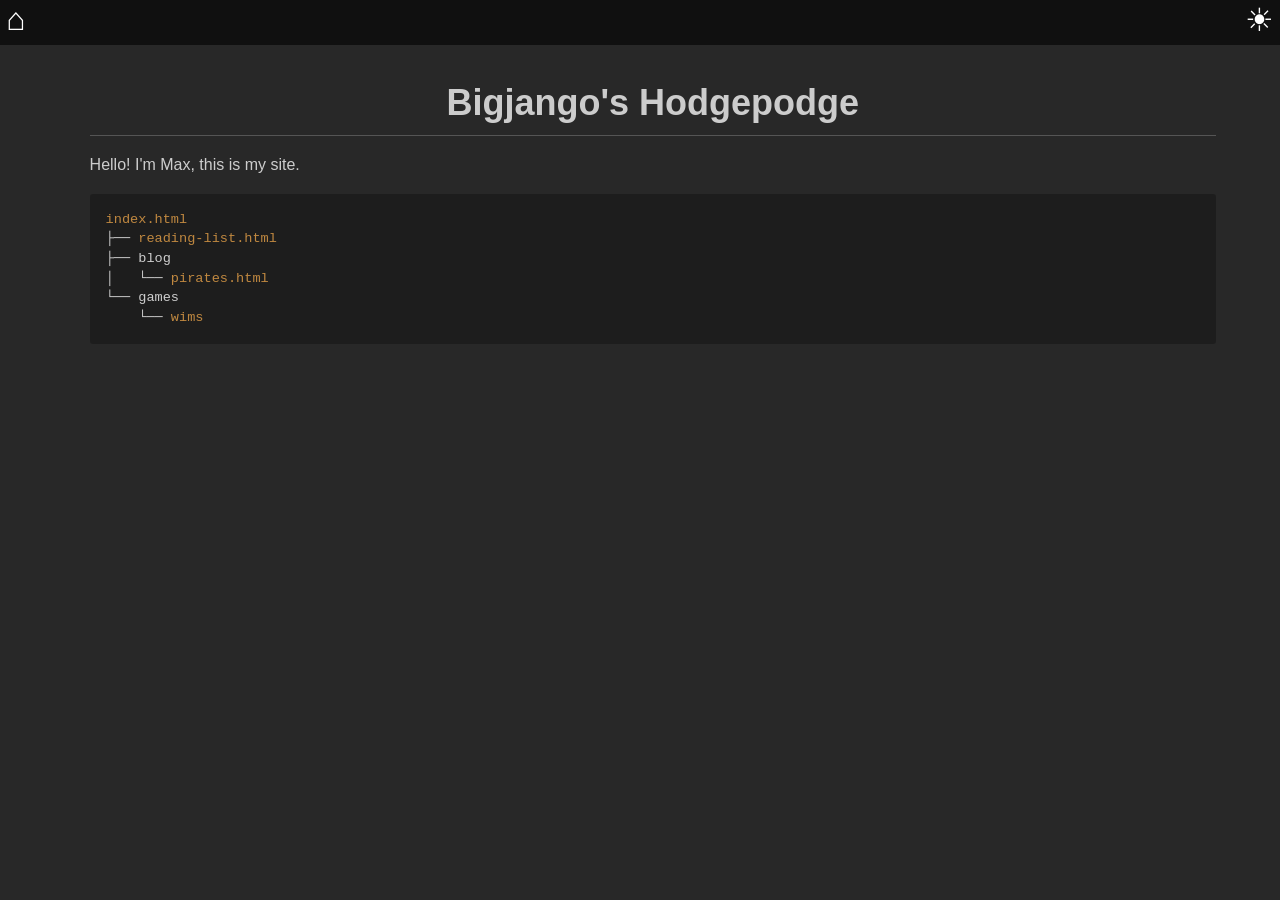
<file: index.html>
<html>
<head>
<link rel="stylesheet" href="/style/default.css">
<link rel="stylesheet" href="/style/github-markdown.css">
<link rel="stylesheet" href="/style/base16-light.css">
<link rel="stylesheet" href="/style/base.css">
</head>

<title>Bigjango's Hodgepodge</title>
<body class="markdown-body" id="toplevel">
<script>if(localStorage.getItem("color-mode")!="light"){document.getElementById('toplevel').classList.add('nightmode');}</script>
<header>
<div class="navbar">
  <button onclick="location.href='/';" class="leftbtn">⌂</button>
  <button onclick="toggleNightMode(this)">☀</button>
</div>
</header>
<script src="/style/base.js"></script>
<div class="wrapper">
<h1 align="center">Bigjango's Hodgepodge</h1>

<p>Hello! I'm Max, this is my site.</p>
<pre>
<code><a href="/">index.html</a>
├── <a href="/reading-list.html">reading-list.html</a>
├── blog
│   └── <a href="/blog/pirates.html">pirates.html</a>
└── games
    └── <a href="/games/wims.html">wims</code>
</pre>


</div>
</body>
</html>
</file>
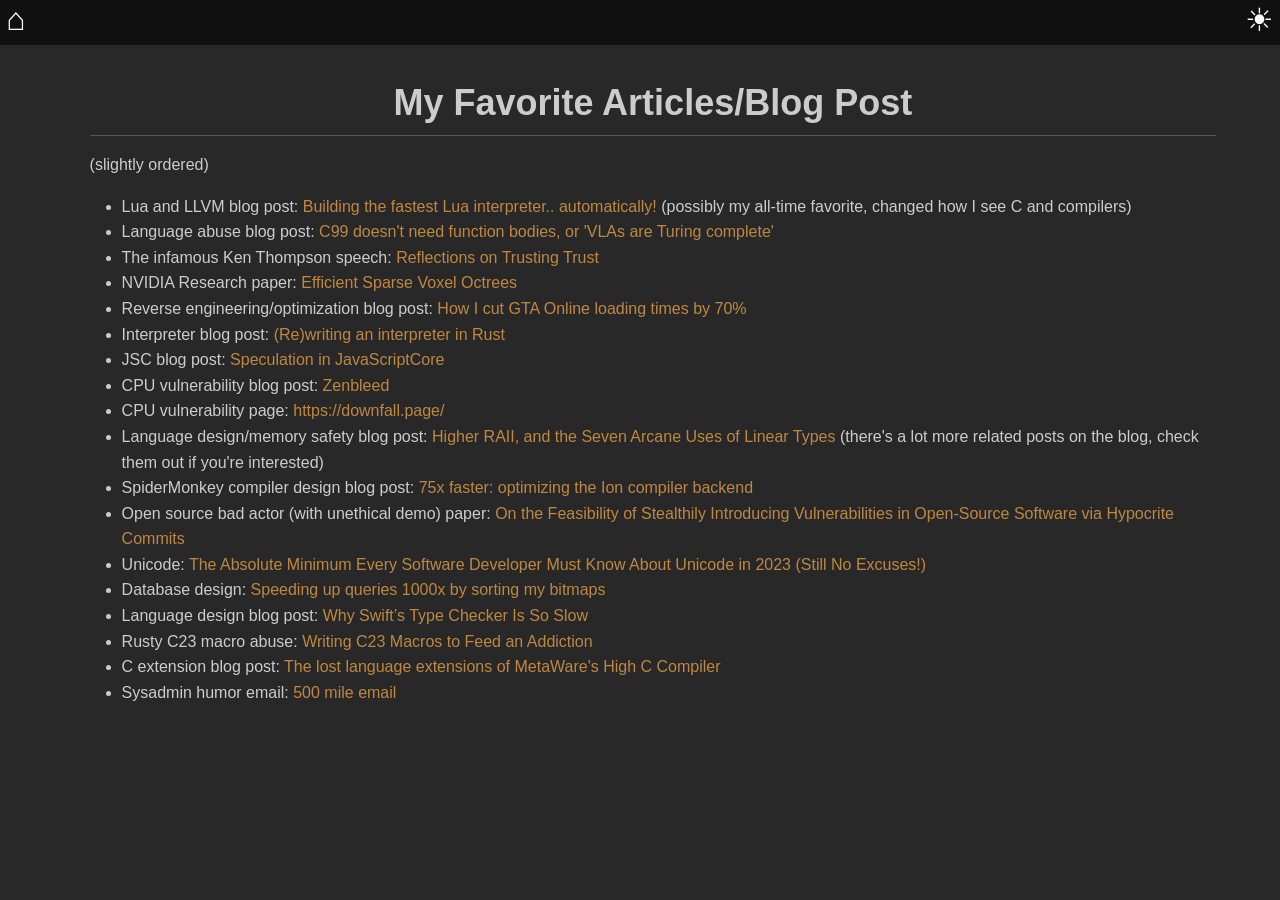
<file: reading-list.html>
<html>
<head>
<link rel="stylesheet" href="/style/default.css">
<link rel="stylesheet" href="/style/github-markdown.css">
<link rel="stylesheet" href="/style/base16-light.css">
<link rel="stylesheet" href="/style/base.css">
</head>

<title>My Favorite Articles/Blog Post</title>
<body class="markdown-body" id="toplevel">
<script>if(localStorage.getItem("color-mode")!="light"){document.getElementById('toplevel').classList.add('nightmode');}</script>
<header>
<div class="navbar">
  <button onclick="location.href='/';" class="leftbtn">⌂</button>
  <button onclick="toggleNightMode(this)">☀</button>
</div>
</header>
<script src="/style/base.js"></script>
<div class="wrapper">
<h1 align="center">My Favorite Articles/Blog Post</h1>

<p>(slightly ordered)</p>
<ul>
<li>Lua and LLVM blog post: <a href="https://sillycross.github.io/2022/11/22/2022-11-22/">Building the fastest Lua interpreter.. automatically!</a> (possibly my all-time favorite, changed how I see C and compilers)</li>
<li>Language abuse blog post: <a href="https://lemon.rip/w/c99-vla-tricks/">C99 doesn't need function bodies, or 'VLAs are Turing complete'</a></li>
<li>The infamous Ken Thompson speech: <a href="https://people.cs.umass.edu/~emery/classes/cmpsci691st/readings/Sec/Reflections-on-Trusting-Trust.pdf">Reflections on Trusting Trust</a></li>
<li>NVIDIA Research paper: <a href="https://research.nvidia.com/sites/default/files/pubs/2010-02_Efficient-Sparse-Voxel/laine2010i3d_paper.pdf">Efficient Sparse Voxel Octrees</a></li>
<li>Reverse engineering/optimization blog post: <a href="https://nee.lv/2021/02/28/How-I-cut-GTA-Online-loading-times-by-70/">How I cut GTA Online loading times by 70%</a></li>
<li>Interpreter blog post: <a href="https://www.dannyvankooten.com/blog/2022/rewriting-interpreter-rust/">(Re)writing an interpreter in Rust</a></li>
<li>JSC blog post: <a href="https://webkit.org/blog/10308/speculation-in-javascriptcore/">Speculation in JavaScriptCore</a></li>
<li>CPU vulnerability blog post: <a href="https://lock.cmpxchg8b.com/zenbleed.html">Zenbleed</a></li>
<li>CPU vulnerability page: <a href="https://downfall.page/">https://downfall.page/</a></li>
<li>Language design/memory safety blog post: <a href="https://verdagon.dev/blog/higher-raii-uses-linear-types">Higher RAII, and the Seven Arcane Uses of Linear Types</a> (there's a lot more related posts on the blog, check them out if you're interested)</li>
<li>SpiderMonkey compiler design blog post: <a href="https://spidermonkey.dev/blog/2024/10/16/75x-faster-optimizing-the-ion-compiler-backend.html">75x faster: optimizing the Ion compiler backend</a></li>
<li>Open source bad actor (with unethical demo) paper: <a href="https://github.com/QiushiWu/QiushiWu.github.io/blob/main/papers%2FOpenSourceInsecurity.pdf">On the Feasibility of Stealthily Introducing Vulnerabilities in Open-Source Software via Hypocrite Commits</a></li>
<li>Unicode: <a href="https://tonsky.me/blog/unicode/">The Absolute Minimum Every Software Developer Must Know About Unicode in 2023 (Still No Excuses!)</a></li>
<li>Database design: <a href="https://www.ntietz.com/blog/bitmaps-speed-up-by-sorting/">Speeding up queries 1000x by sorting my bitmaps</a></li>
<li>Language design blog post: <a href="https://danielchasehooper.com/posts/why-swift-is-slow/">Why Swift’s Type Checker Is So Slow</a></li>
<li>Rusty C23 macro abuse: <a href="https://web.archive.org/web/20250610013546/https://blog.eevans.xyz/posts/c23-macros/">Writing C23 Macros to Feed an Addiction</a></li>
<li>C extension blog post: <a href="https://web.archive.org/web/20240111065125/https://cohost.org/jckarter/post/2955755-the-lost-language-ex">The lost language extensions of MetaWare's High C Compiler</a></li>
<li>Sysadmin humor email: <a href="https://web.mit.edu/jemorris/humor/500-miles">500 mile email</a></li>
</ul>

</div>
</body>
</html>
</file>
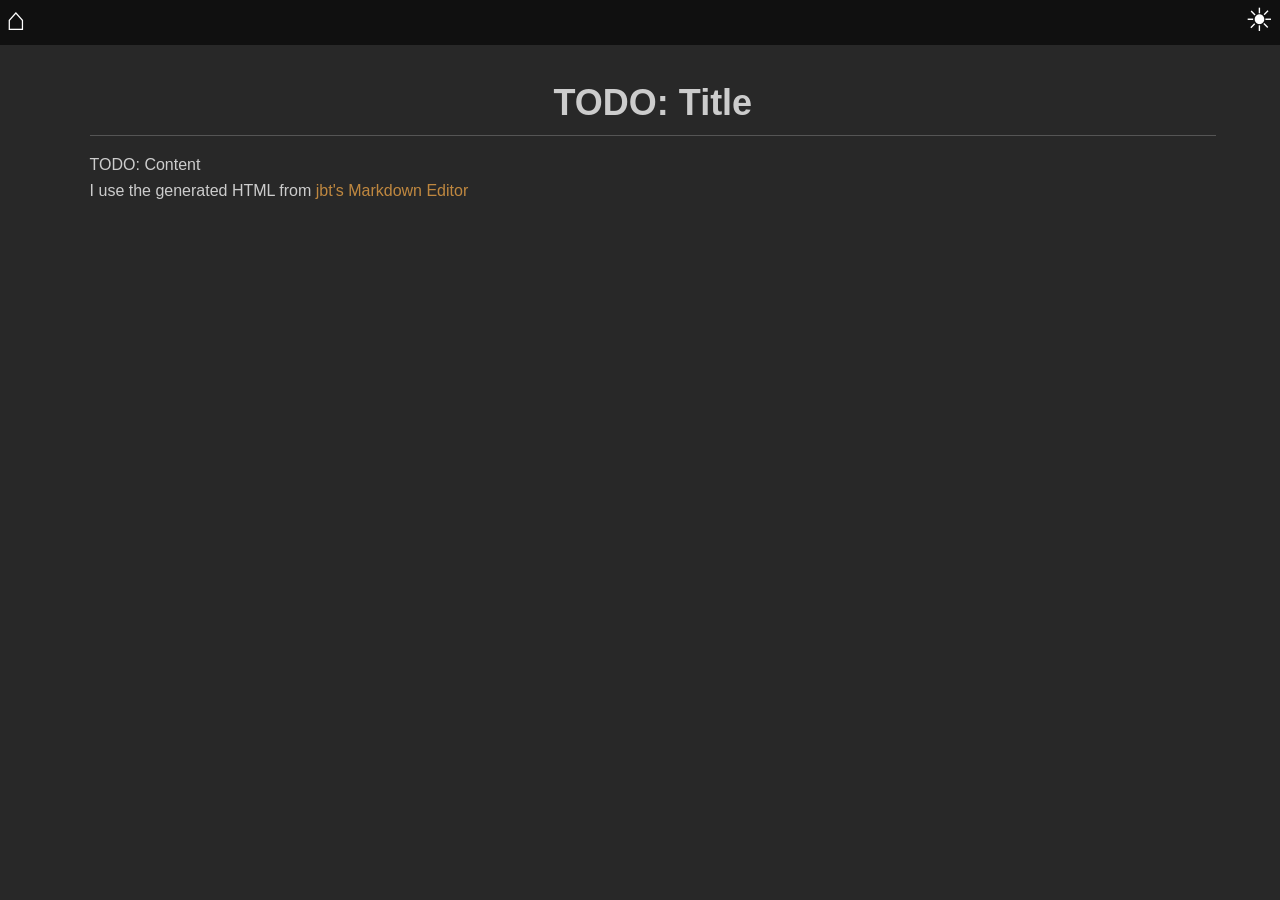
<file: blog/template.html>
<html>
<head>
<link rel="stylesheet" href="/style/default.css">
<link rel="stylesheet" href="/style/github-markdown.css">
<link rel="stylesheet" href="/style/base16-light.css">
<link rel="stylesheet" href="/style/base.css">
</head>

<title>TODO: Title</title>
<body class="markdown-body" id="toplevel">
<script>if(localStorage.getItem("color-mode")!="light"){document.getElementById('toplevel').classList.add('nightmode');}</script>
<header>
<div class="navbar">
  <button onclick="location.href='/';" class="leftbtn">⌂</button>
  <button onclick="toggleNightMode(this)">☀</button>
</div>
</header>
<script src="/style/base.js"></script>
<div class="wrapper">
<h1 align="center">TODO: Title</h1>

TODO: Content<br>I use the generated HTML from <a href="https://jbt.github.io/markdown-editor/">jbt's Markdown Editor</a>

</div>
</body>
</html>
</file>
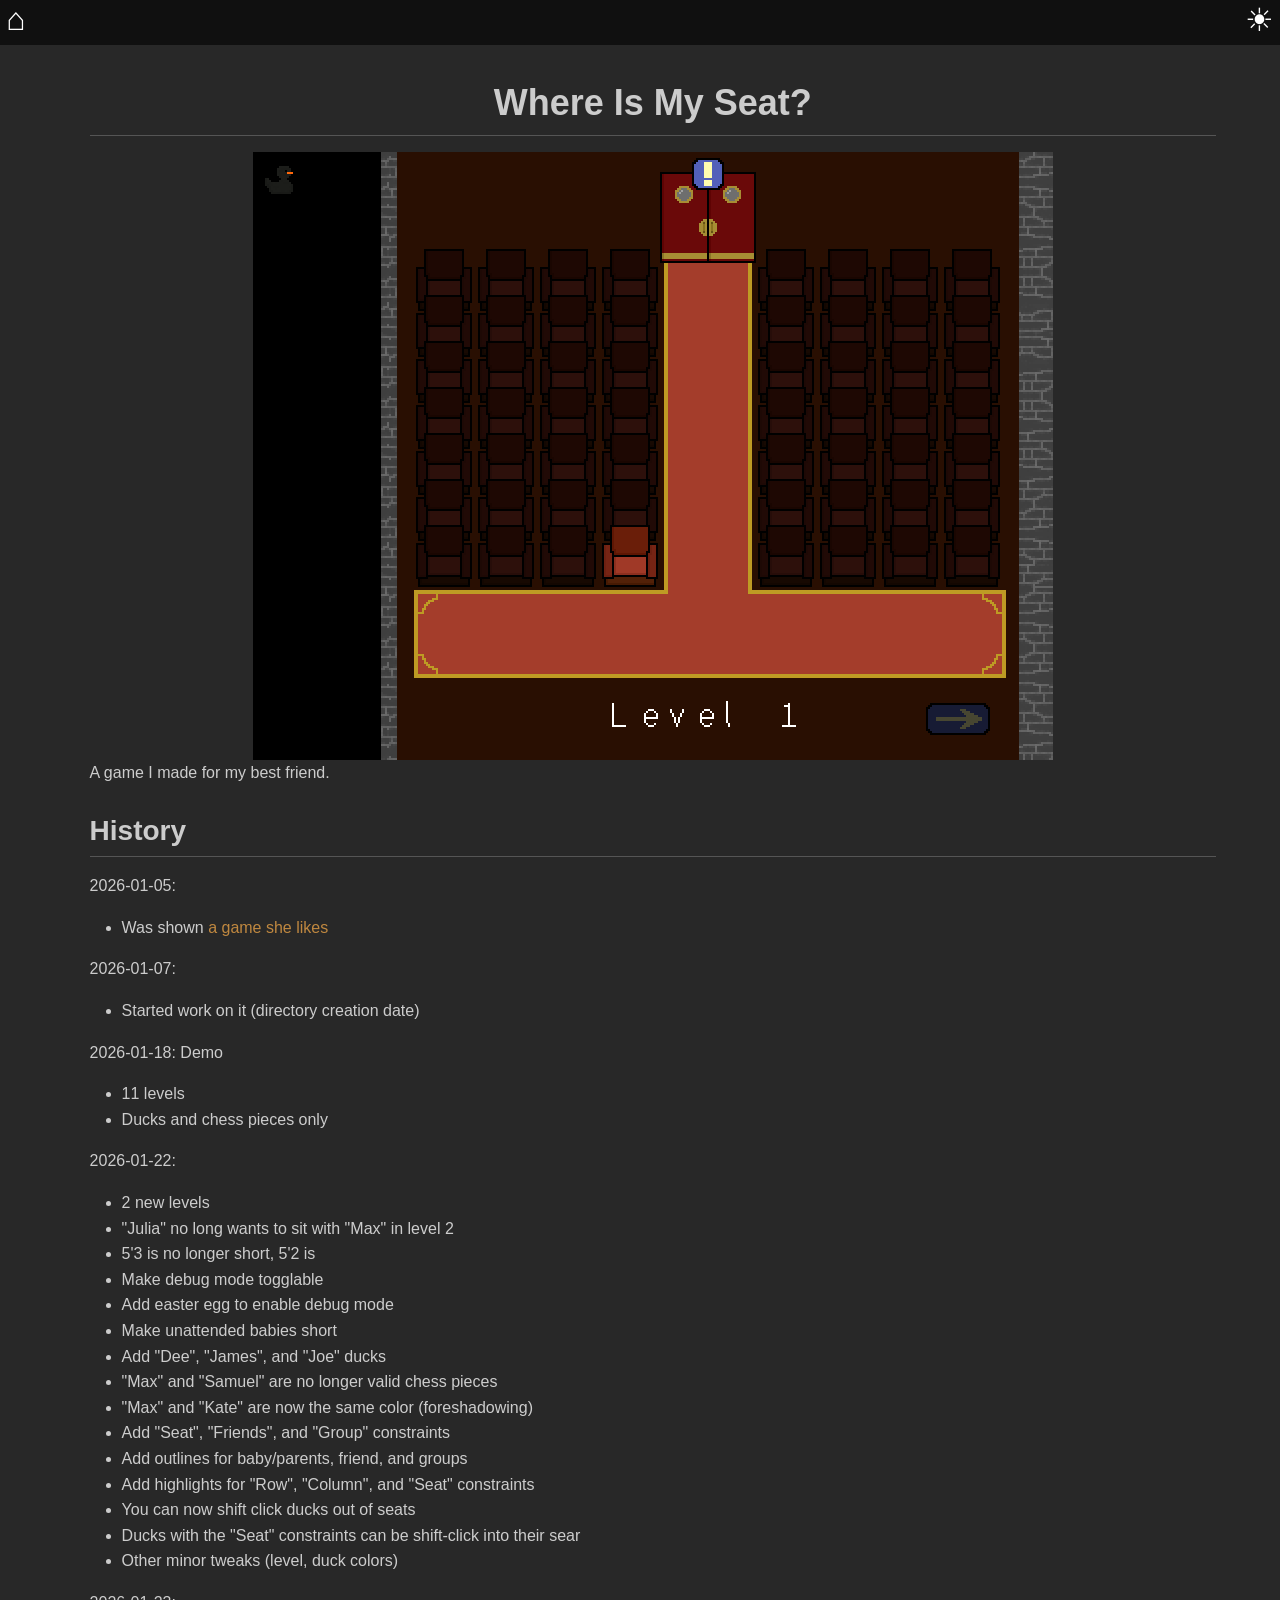
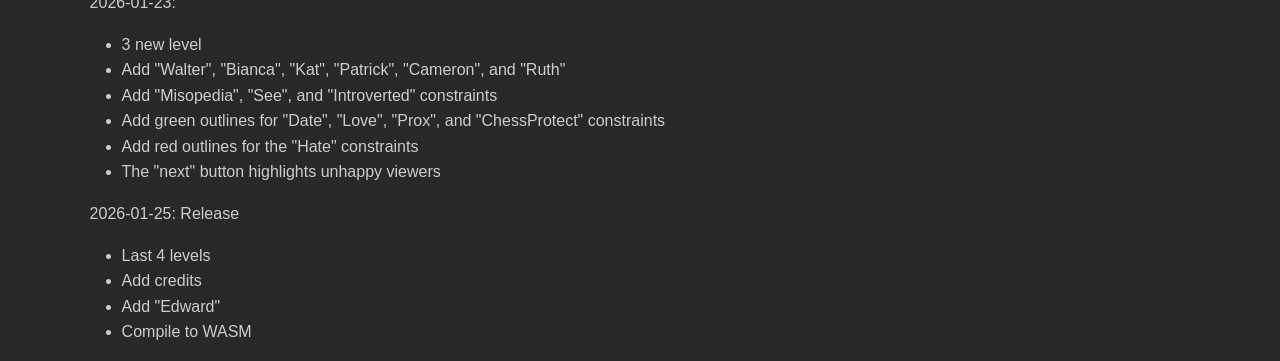
<file: games/wims.html>
<html>
<head>
<link rel="stylesheet" href="/style/default.css">
<link rel="stylesheet" href="/style/github-markdown.css">
<link rel="stylesheet" href="/style/base16-light.css">
<link rel="stylesheet" href="/style/base.css">
</head>
<title>Where's My Seat</title>
<body class="markdown-body" id="toplevel">
<script>if(localStorage.getItem("color-mode")!="light"){document.getElementById('toplevel').classList.add('nightmode');}</script>
<header>
<div class="navbar">
  <button onclick="location.href='/';" class="leftbtn">⌂</button>
  <button onclick="toggleNightMode(this)">☀</button>
</div>
</header>
<script src="/style/base.js"></script>
<div class="wrapper">
<h1 align="center">Where Is My Seat?</h1>
<div style="text-align:center;"><canvas id="canvas" oncontextmenu="event.preventDefault()"></canvas></div>
<script type='text/javascript'>
var Module = {canvas: (function() { return document.getElementById('canvas'); })()};
</script>
<script src="wims/wims.js"></script>
<p>A game I made for my best friend.</p>
<h2>History</h2>
<p>2026-01-05:</p>
<ul>
<li>Was shown <a href="https://store.steampowered.com/app/3035120/Is_This_Seat_Taken/">a game she likes</a></li>
</ul>
<p>2026-01-07:</p>
<ul>
<li>Started work on it (directory creation date)</li>
</ul>
<p>2026-01-18: Demo</p>
<ul>
<li>11 levels</li>
<li>Ducks and chess pieces only</li>
</ul>
<p>2026-01-22:</p>
<ul>
<li>2 new levels</li>
<li>"Julia" no long wants to sit with "Max" in level 2</li>
<li>5'3 is no longer short, 5'2 is</li>
<li>Make debug mode togglable</li>
<li>Add easter egg to enable debug mode</li>
<li>Make unattended babies short</li>
<li>Add "Dee", "James", and "Joe" ducks</li>
<li>"Max" and "Samuel" are no longer valid chess pieces</li>
<li>"Max" and "Kate" are now the same color (foreshadowing)</li>
<li>Add "Seat", "Friends", and "Group" constraints</li>
<li>Add outlines for baby/parents, friend, and groups</li>
<li>Add highlights for "Row", "Column", and "Seat" constraints</li>
<li>You can now shift click ducks out of seats</li>
<li>Ducks with the "Seat" constraints can be shift-click into their sear</li>
<li>Other minor tweaks (level, duck colors)</li>
</ul>
<p>2026-01-23:</p>
<ul>
<li>3 new level</li>
<li>Add "Walter", "Bianca", "Kat", "Patrick", "Cameron", and "Ruth"</li>
<li>Add "Misopedia", "See", and "Introverted" constraints</li>
<li>Add green outlines for "Date", "Love", "Prox", and "ChessProtect" constraints</li>
<li>Add red outlines for the "Hate" constraints</li>
<li>The "next" button highlights unhappy viewers</li>
</ul>
<p>2026-01-25: Release</p>
<ul>
<li>Last 4 levels</li>
<li>Add credits</li>
<li>Add "Edward"</li>
<li>Compile to WASM</li>
</ul>
</body>
</html>
</file>
<file: style/default.css>
/*

Original style from softwaremaniacs.org (c) Ivan Sagalaev <Maniac@SoftwareManiacs.Org>

*/

.hljs {
  display: block;
  overflow-x: auto;
  padding: 0.5em;
  background: #f0f0f0;
  -webkit-text-size-adjust: none;
}

.hljs,
.hljs-subst,
.hljs-tag .hljs-title,
.nginx .hljs-title {
  color: black;
}

.hljs-string,
.hljs-title,
.hljs-constant,
.hljs-parent,
.hljs-tag .hljs-value,
.hljs-rules .hljs-value,
.hljs-preprocessor,
.hljs-pragma,
.haml .hljs-symbol,
.ruby .hljs-symbol,
.ruby .hljs-symbol .hljs-string,
.hljs-template_tag,
.django .hljs-variable,
.smalltalk .hljs-class,
.hljs-addition,
.hljs-flow,
.hljs-stream,
.bash .hljs-variable,
.apache .hljs-tag,
.apache .hljs-cbracket,
.tex .hljs-command,
.tex .hljs-special,
.erlang_repl .hljs-function_or_atom,
.asciidoc .hljs-header,
.markdown .hljs-header,
.coffeescript .hljs-attribute {
  color: #800;
}

.smartquote,
.hljs-comment,
.hljs-annotation,
.diff .hljs-header,
.hljs-chunk,
.asciidoc .hljs-blockquote,
.markdown .hljs-blockquote {
  color: #888;
}

.hljs-number,
.hljs-date,
.hljs-regexp,
.hljs-literal,
.hljs-hexcolor,
.smalltalk .hljs-symbol,
.smalltalk .hljs-char,
.go .hljs-constant,
.hljs-change,
.lasso .hljs-variable,
.makefile .hljs-variable,
.asciidoc .hljs-bullet,
.markdown .hljs-bullet,
.asciidoc .hljs-link_url,
.markdown .hljs-link_url {
  color: #080;
}

.hljs-label,
.hljs-javadoc,
.ruby .hljs-string,
.hljs-decorator,
.hljs-filter .hljs-argument,
.hljs-localvars,
.hljs-array,
.hljs-attr_selector,
.hljs-important,
.hljs-pseudo,
.hljs-pi,
.haml .hljs-bullet,
.hljs-doctype,
.hljs-deletion,
.hljs-envvar,
.hljs-shebang,
.apache .hljs-sqbracket,
.nginx .hljs-built_in,
.tex .hljs-formula,
.erlang_repl .hljs-reserved,
.hljs-prompt,
.asciidoc .hljs-link_label,
.markdown .hljs-link_label,
.vhdl .hljs-attribute,
.clojure .hljs-attribute,
.asciidoc .hljs-attribute,
.lasso .hljs-attribute,
.coffeescript .hljs-property,
.hljs-phony {
  color: #88f;
}

.hljs-keyword,
.hljs-id,
.hljs-title,
.hljs-built_in,
.css .hljs-tag,
.hljs-javadoctag,
.hljs-phpdoc,
.hljs-dartdoc,
.hljs-yardoctag,
.smalltalk .hljs-class,
.hljs-winutils,
.bash .hljs-variable,
.apache .hljs-tag,
.hljs-type,
.hljs-typename,
.tex .hljs-command,
.asciidoc .hljs-strong,
.markdown .hljs-strong,
.hljs-request,
.hljs-status {
  font-weight: bold;
}

.asciidoc .hljs-emphasis,
.markdown .hljs-emphasis {
  font-style: italic;
}

.nginx .hljs-built_in {
  font-weight: normal;
}

.coffeescript .javascript,
.javascript .xml,
.lasso .markup,
.tex .hljs-formula,
.xml .javascript,
.xml .vbscript,
.xml .css,
.xml .hljs-cdata {
  opacity: 0.5;
}
</file>
<file: style/github-markdown.css>
/*
    From https://github.com/jbt/markdown-editor/blob/master/lib/github-markdown.css
*/

@font-face {
  font-family: octicons-link;
  src: url([data-uri]) format('woff');
}

/* Minor edit: .markdown-body */
.markdown-body .wrapper {
  margin-left: 7%;
  margin-right: 5%;
  -ms-text-size-adjust: 100%;
  -webkit-text-size-adjust: 100%;
  color: #333;
  font-family: "Helvetica Neue", Helvetica, "Segoe UI", Arial, freesans, sans-serif, "Apple Color Emoji", "Segoe UI Emoji", "Segoe UI Symbol";
  font-size: 16px;
  line-height: 1.6;
  word-wrap: break-word;
}

.markdown-body a {
  background-color: transparent;
  -webkit-text-decoration-skip: objects;
}

.markdown-body a:active,
.markdown-body a:hover {
  outline-width: 0;
}

.markdown-body strong {
  font-weight: inherit;
}

.markdown-body strong {
  font-weight: bolder;
}

.markdown-body h1 {
  font-size: 2em;
  margin: 0.67em 0;
}

.markdown-body img {
  border-style: none;
}

.markdown-body svg:not(:root) {
  overflow: hidden;
}

.markdown-body code,
.markdown-body kbd,
.markdown-body pre {
  font-family: monospace, monospace;
  font-size: 1em;
}

.markdown-body hr {
  box-sizing: content-box;
  height: 0;
  overflow: visible;
}

.markdown-body input {
  font: inherit;
  margin: 0;
}

.markdown-body input {
  overflow: visible;
}

.markdown-body button:-moz-focusring,
.markdown-body [type="button"]:-moz-focusring,
.markdown-body [type="reset"]:-moz-focusring,
.markdown-body [type="submit"]:-moz-focusring {
  outline: 1px dotted ButtonText;
}

.markdown-body [type="checkbox"] {
  box-sizing: border-box;
  padding: 0;
}

.markdown-body table {
  border-spacing: 0;
  border-collapse: collapse;
}

.markdown-body td,
.markdown-body th {
  padding: 0;
}

.markdown-body * {
  box-sizing: border-box;
}

.markdown-body input {
  font: 13px/1.4 Helvetica, arial, nimbussansl, liberationsans, freesans, clean, sans-serif, "Apple Color Emoji", "Segoe UI Emoji", "Segoe UI Symbol";
}

.markdown-body a {
  color: #4078c0;
  text-decoration: none;
}

.markdown-body a:hover,
.markdown-body a:active {
  text-decoration: underline;
}

.markdown-body hr {
  height: 0;
  margin: 15px 0;
  overflow: hidden;
  background: transparent;
  border: 0;
  border-bottom: 1px solid #aaa;
}

.markdown-body hr::before {
  display: table;
  content: "";
}

.markdown-body hr::after {
  display: table;
  clear: both;
  content: "";
}

.markdown-body h1,
.markdown-body h2,
.markdown-body h3,
.markdown-body h4,
.markdown-body h5,
.markdown-body h6 {
  margin-top: 0;
  margin-bottom: 0;
  line-height: 1.5;
}

.markdown-body h1 {
  font-size: 30px;
}

.markdown-body h2 {
  font-size: 21px;
}

.markdown-body h3 {
  font-size: 16px;
}

.markdown-body h4 {
  font-size: 14px;
}

.markdown-body h5 {
  font-size: 12px;
}

.markdown-body h6 {
  font-size: 11px;
}

.markdown-body p {
  margin-top: 0;
  margin-bottom: 10px;
}

.markdown-body blockquote {
  margin: 0;
}

.markdown-body ul,
.markdown-body ol {
  padding-left: 0;
  margin-top: 0;
  margin-bottom: 0;
}

.markdown-body ol ol,
.markdown-body ul ol {
  list-style-type: lower-roman;
}

.markdown-body ul ul ol,
.markdown-body ul ol ol,
.markdown-body ol ul ol,
.markdown-body ol ol ol {
  list-style-type: lower-alpha;
}

.markdown-body dd {
  margin-left: 0;
}

.markdown-body code {
  font-family: Consolas, "Liberation Mono", Menlo, Courier, monospace;
  font-size: 12px;
}

.markdown-body pre {
  margin-top: 0;
  margin-bottom: 0;
  font: 12px Consolas, "Liberation Mono", Menlo, Courier, monospace;
}

.markdown-body .pl-0 {
  padding-left: 0 !important;
}

.markdown-body .pl-1 {
  padding-left: 3px !important;
}

.markdown-body .pl-2 {
  padding-left: 6px !important;
}

.markdown-body .pl-3 {
  padding-left: 12px !important;
}

.markdown-body .pl-4 {
  padding-left: 24px !important;
}

.markdown-body .pl-5 {
  padding-left: 36px !important;
}

.markdown-body .pl-6 {
  padding-left: 48px !important;
}

.markdown-body .form-select::-ms-expand {
  opacity: 0;
}

.markdown-body:before {
  display: table;
  content: "";
}

.markdown-body:after {
  display: table;
  clear: both;
  content: "";
}

.markdown-body>*:first-child {
  margin-top: 0 !important;
}

.markdown-body>*:last-child {
  margin-bottom: 0 !important;
}

.markdown-body a:not([href]) {
  color: inherit;
  text-decoration: none;
}

.markdown-body .anchor {
  display: inline-block;
  padding-right: 2px;
  margin-left: -18px;
}

.markdown-body .anchor:focus {
  outline: none;
}

.markdown-body h1,
.markdown-body h2,
.markdown-body h3,
.markdown-body h4,
.markdown-body h5,
.markdown-body h6 {
  margin-top: 1em;
  margin-bottom: 16px;
  font-weight: bold;
  line-height: 1.4;
}

.markdown-body h1 .octicon-link,
.markdown-body h2 .octicon-link,
.markdown-body h3 .octicon-link,
.markdown-body h4 .octicon-link,
.markdown-body h5 .octicon-link,
.markdown-body h6 .octicon-link {
  color: #000;
  vertical-align: middle;
  visibility: hidden;
}

.markdown-body h1:hover .anchor,
.markdown-body h2:hover .anchor,
.markdown-body h3:hover .anchor,
.markdown-body h4:hover .anchor,
.markdown-body h5:hover .anchor,
.markdown-body h6:hover .anchor {
  text-decoration: none;
}

.markdown-body h1:hover .anchor .octicon-link,
.markdown-body h2:hover .anchor .octicon-link,
.markdown-body h3:hover .anchor .octicon-link,
.markdown-body h4:hover .anchor .octicon-link,
.markdown-body h5:hover .anchor .octicon-link,
.markdown-body h6:hover .anchor .octicon-link {
  visibility: visible;
}

.markdown-body h1 {
  padding-bottom: 0.3em;
  font-size: 2.25em;
  line-height: 1.2;
  border-bottom: 1px solid #aaa;
}

.markdown-body h1 .anchor {
  line-height: 1;
}

.markdown-body h2 {
  padding-bottom: 0.3em;
  font-size: 1.75em;
  line-height: 1.225;
  border-bottom: 1px solid #aaa;
}

.markdown-body h2 .anchor {
  line-height: 1;
}

.markdown-body h3 {
  font-size: 1.5em;
  line-height: 1.43;
}

.markdown-body h3 .anchor {
  line-height: 1.2;
}

.markdown-body h4 {
  font-size: 1.25em;
}

.markdown-body h4 .anchor {
  line-height: 1.2;
}

.markdown-body h5 {
  font-size: 1em;
}

.markdown-body h5 .anchor {
  line-height: 1.1;
}

.markdown-body h6 {
  font-size: 1em;
  color: #777;
}

.markdown-body h6 .anchor {
  line-height: 1.1;
}

.markdown-body p,
.markdown-body blockquote,
.markdown-body ul,
.markdown-body ol,
.markdown-body dl,
.markdown-body table,
.markdown-body pre {
  margin-top: 0;
  margin-bottom: 16px;
}

.markdown-body hr {
  height: 4px;
  padding: 0;
  margin: 16px 0;
  background-color: #e7e7e7;
  border: 0 none;
}

.markdown-body ul,
.markdown-body ol {
  padding-left: 2em;
}

.markdown-body ul ul,
.markdown-body ul ol,
.markdown-body ol ol,
.markdown-body ol ul {
  margin-top: 0;
  margin-bottom: 0;
}

.markdown-body li>p {
  margin-top: 16px;
}

.markdown-body dl {
  padding: 0;
}

.markdown-body dl dt {
  padding: 0;
  margin-top: 16px;
  font-size: 1em;
  font-style: italic;
  font-weight: bold;
}

.markdown-body dl dd {
  padding: 0 16px;
  margin-bottom: 16px;
}

.markdown-body blockquote {
  padding: 0 15px;
  color: #777;
  /* Minor edit: border-left: 4px solid #ddd; */
  border-left: .25rem solid #eee;
}

.markdown-body blockquote>:first-child {
  margin-top: 0;
}

.markdown-body blockquote>:last-child {
  margin-bottom: 0;
}

.markdown-body table {
  display: block;
  width: 100%;
  overflow: auto;
  word-break: normal;
  word-break: keep-all;
}

.markdown-body table th {
  font-weight: bold;
}

.markdown-body table th,
.markdown-body table td {
  padding: 6px 13px;
  border: 1px solid #ddd;
}

.markdown-body table tr {
  background-color: #fff;
  border-top: 1px solid #ccc;
}

.markdown-body table tr:nth-child(2n) {
  background-color: #f8f8f8;
}

.markdown-body img {
  max-width: 100%;
  box-sizing: content-box;
  background-color: #fff;
}

.markdown-body code {
  padding: 0;
  padding-top: 0.2em;
  padding-bottom: 0.2em;
  margin: 0;
  font-size: 85%;
  background-color: rgba(0,0,0,0.04);
  border-radius: 3px;
}

.markdown-body code:before,
.markdown-body code:after {
  letter-spacing: -0.2em;
  content: "\00a0";
}

.markdown-body pre>code {
  padding: 0;
  margin: 0;
  font-size: 100%;
  word-break: normal;
  white-space: pre;
  background: transparent;
  border: 0;
}

.markdown-body .highlight {
  margin-bottom: 16px;
}

.markdown-body .highlight pre,
.markdown-body pre {
  padding: 16px;
  overflow: auto;
  font-size: 85%;
  line-height: 1.45;
  background-color: #e2e2e2;
  border-radius: 3px;
}

.markdown-body .highlight pre {
  margin-bottom: 0;
  word-break: normal;
}

.markdown-body pre {
  word-wrap: normal;
}

.markdown-body pre code {
  display: inline;
  max-width: initial;
  padding: 0;
  margin: 0;
  overflow: initial;
  line-height: inherit;
  word-wrap: normal;
  background-color: transparent;
  border: 0;
}

.markdown-body pre code:before,
.markdown-body pre code:after {
  content: normal;
}

.markdown-body kbd {
  display: inline-block;
  padding: 3px 5px;
  font-size: 11px;
  line-height: 10px;
  color: #555;
  vertical-align: middle;
  background-color: #fcfcfc;
  border: solid 1px #ccc;
  border-bottom-color: #bbb;
  border-radius: 3px;
  box-shadow: inset 0 -1px 0 #bbb;
}

.markdown-body .pl-c {
  color: #969896;
}

.markdown-body .pl-c1,
.markdown-body .pl-s .pl-v {
  color: #0086b3;
}

.markdown-body .pl-e,
.markdown-body .pl-en {
  color: #795da3;
}

.markdown-body .pl-s .pl-s1,
.markdown-body .pl-smi {
  color: #333;
}

.markdown-body .pl-ent {
  color: #63a35c;
}

.markdown-body .pl-k {
  color: #a71d5d;
}

.markdown-body .pl-pds,
.markdown-body .pl-s,
.markdown-body .pl-s .pl-pse .pl-s1,
.markdown-body .pl-sr,
.markdown-body .pl-sr .pl-cce,
.markdown-body .pl-sr .pl-sra,
.markdown-body .pl-sr .pl-sre {
  color: #183691;
}

.markdown-body .pl-v {
  color: #ed6a43;
}

.markdown-body .pl-id {
  color: #b52a1d;
}

.markdown-body .pl-ii {
  background-color: #b52a1d;
  color: #f8f8f8;
}

.markdown-body .pl-sr .pl-cce {
  color: #63a35c;
  font-weight: bold;
}

.markdown-body .pl-ml {
  color: #693a17;
}

.markdown-body .pl-mh,
.markdown-body .pl-mh .pl-en,
.markdown-body .pl-ms {
  color: #1d3e81;
  font-weight: bold;
}

.markdown-body .pl-mq {
  color: #008080;
}

.markdown-body .pl-mi {
  color: #333;
  font-style: italic;
}

.markdown-body .pl-mb {
  color: #333;
  font-weight: bold;
}

.markdown-body .pl-md {
  background-color: #ffecec;
  color: #bd2c00;
}

.markdown-body .pl-mi1 {
  background-color: #eaffea;
  color: #55a532;
}

.markdown-body .pl-mdr {
  color: #795da3;
  font-weight: bold;
}

.markdown-body .pl-mo {
  color: #1d3e81;
}

.markdown-body kbd {
  display: inline-block;
  padding: 3px 5px;
  font: 11px Consolas, "Liberation Mono", Menlo, Courier, monospace;
  line-height: 10px;
  color: #555;
  vertical-align: middle;
  background-color: #fcfcfc;
  border: solid 1px #ccc;
  border-bottom-color: #bbb;
  border-radius: 3px;
  box-shadow: inset 0 -1px 0 #bbb;
}

.markdown-body .full-commit .btn-outline:not(:disabled):hover {
  color: #4078c0;
  border: 1px solid #4078c0;
}

.markdown-body :checked+.radio-label {
  position: relative;
  z-index: 1;
  border-color: #4078c0;
}

.markdown-body .octicon {
  display: inline-block;
  vertical-align: text-top;
  fill: currentColor;
}

.markdown-body .task-list-item {
  list-style-type: none;
}

.markdown-body .task-list-item+.task-list-item {
  margin-top: 3px;
}

.markdown-body .task-list-item input {
  margin: 0 0.2em 0.25em -1.6em;
  vertical-align: middle;
}

.markdown-body hr {
  border-bottom-color: #aaa;
}
</file>
<file: style/base16-light.css>
/*

    Name:       Base16 Default Light
    Author:     Chris Kempson (http://chriskempson.com)

    CodeMirror template by Jan T. Sott (https://github.com/idleberg/base16-chrome-devtools)
    Original Base16 color scheme by Chris Kempson (https://github.com/chriskempson/base16)

*/

.cm-s-base16-light.CodeMirror {background: #f5f5f5; color: #202020;}
.cm-s-base16-light div.CodeMirror-selected {background: #e0e0e0 !important;}
.cm-s-base16-light.CodeMirror ::selection { background: #e0e0e0; }
.cm-s-base16-light.CodeMirror ::-moz-selection { background: #e0e0e0; }
.cm-s-base16-light .CodeMirror-gutters {background: #f5f5f5; border-right: 0px;}
.cm-s-base16-light .CodeMirror-guttermarker { color: #ac4142; }
.cm-s-base16-light .CodeMirror-guttermarker-subtle { color: #b0b0b0; }
.cm-s-base16-light .CodeMirror-linenumber {color: #b0b0b0;}
.cm-s-base16-light .CodeMirror-cursor {border-left: 1px solid #505050 !important;}

.cm-s-base16-light span.cm-comment {color: #8f5536;}
.cm-s-base16-light span.cm-atom {color: #aa759f;}
.cm-s-base16-light span.cm-number {color: #aa759f;}

.cm-s-base16-light span.cm-property, .cm-s-base16-light span.cm-attribute {color: #90a959;}
.cm-s-base16-light span.cm-keyword {color: #ac4142;}
.cm-s-base16-light span.cm-string {color: #f4bf75;}

.cm-s-base16-light span.cm-variable {color: #90a959;}
.cm-s-base16-light span.cm-variable-2 {color: #6a9fb5;}
.cm-s-base16-light span.cm-def {color: #d28445;}
.cm-s-base16-light span.cm-bracket {color: #202020;}
.cm-s-base16-light span.cm-tag {color: #ac4142;}
.cm-s-base16-light span.cm-link {color: #aa759f;}
.cm-s-base16-light span.cm-error {background: #ac4142; color: #505050;}

.cm-s-base16-light .CodeMirror-activeline-background {background: #DDDCDC !important;}
.cm-s-base16-light .CodeMirror-matchingbracket { text-decoration: underline; color: white !important;}
</file>
<file: style/base.css>
/* Night mode from https://github.com/jbt/markdown-editor/blob/master/index.css */
.nightmode {
  filter: invert(100%);
}

.nightmode img {
    filter: invert(100%);
}
.nightmode canvas {
    filter: invert(100%);
}

.markdown-body.nightmode {
    background: #282828;
    color: #444;
}

.markdown-body.nightmode blockquote {
  color: #9a9a9a;
  border-left: .25rem solid #999;
}

.markdown-body.nightmode h1 {
    color: #333;
}

body {
  margin: 0px;
}

header .navbar {
  margin-left: 0%;
  margin-right: 0%;
  width: 100%;
  background: #212121;
  height: 5vh;
  display: flex;
  justify-content: flex-end;
}

.nightmode header .navbar {
  filter: invert(100%);
  background: #101010;
}

header .navbar button {
  height: 100%;
  display: flex;
  background: none;
  border: none;
  font-size: 32px;
  cursor: pointer;
  color: #fff;
  gap: 5px;
}

.leftbtn {
    margin-right: auto;
}
</file>
